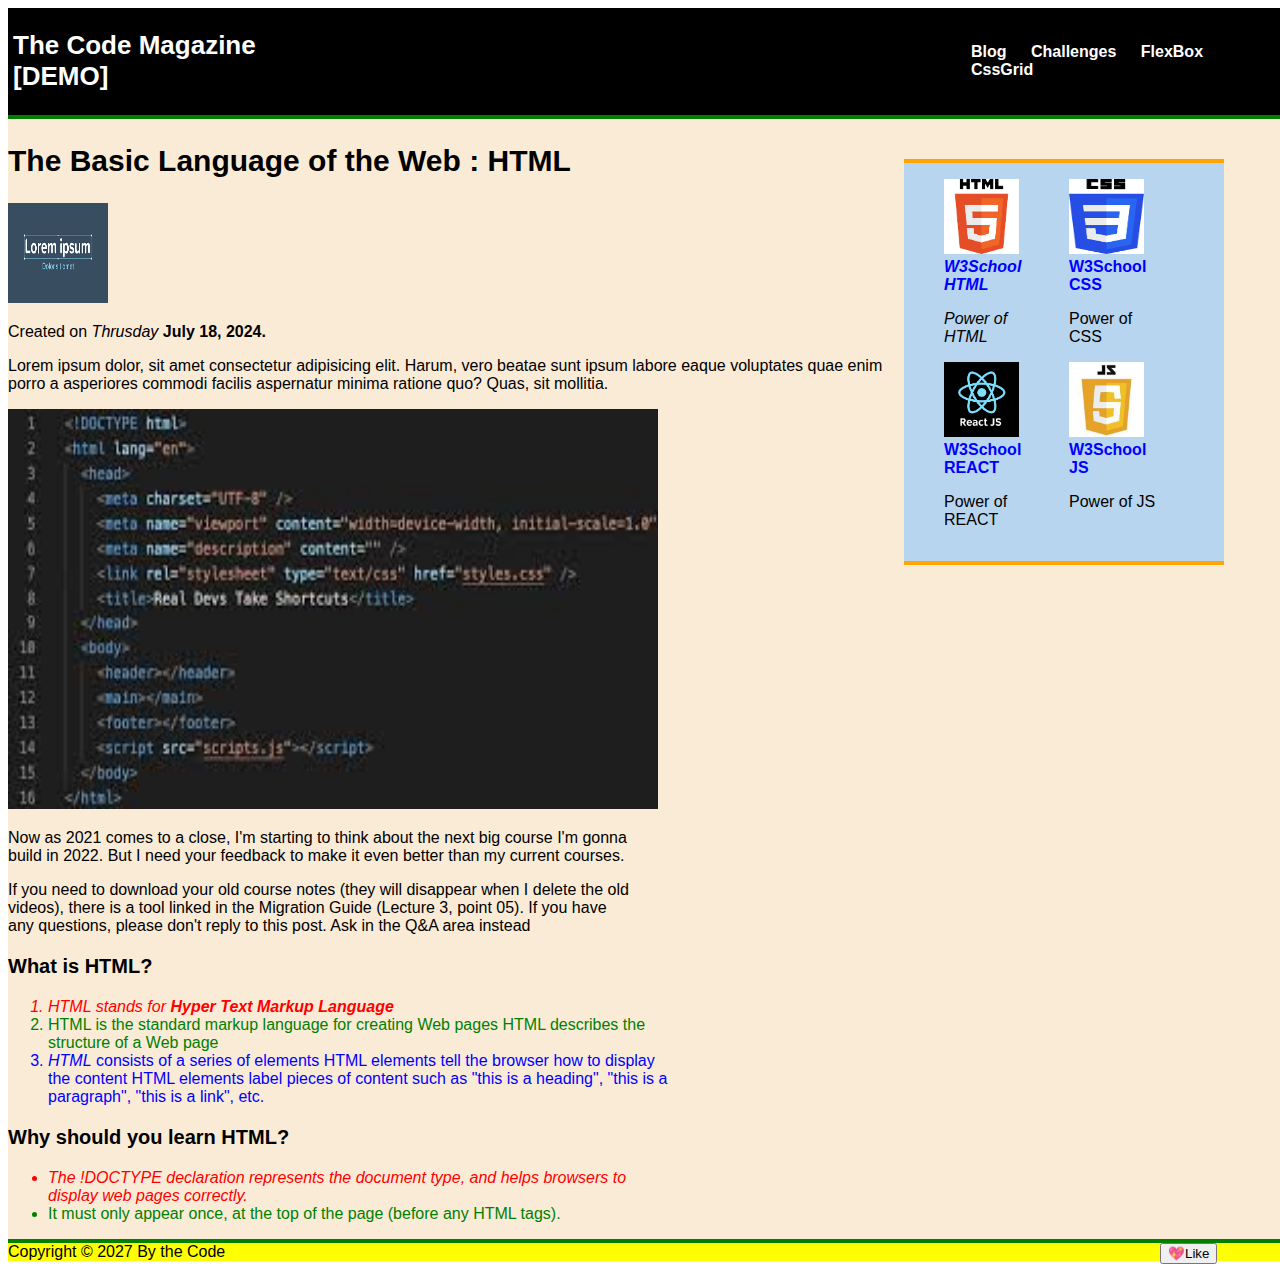
<file: HTML/index.html>
<!DOCTYPE html>
<html lang="en">
  <head>
    <meta charset="UTF-8" />
    <meta name="viewport" content="width=device-width, initial-scale=1.0" />
    <link rel="stylesheet" href="../CSS/style.css" >
    <title>The Basic Language of the Web : HTML</title>
  </head>
  <body>
    <header class="main-header">
      <h1>The Code Magazine [DEMO]</h1>

    <nav>
      <a href="blog.html">Blog</a>
    <a href="blog.html">Challenges</a>
    <a href="flexbox.html">FlexBox</a>
    <a href="cssgrid.html">CssGrid</a>
    </nav>
    
    </header>
   <div class="contain-main">
    <article>
      <header>
       <h2>The Basic Language of the Web : HTML</h2>
       <img
       src="../image/lorem.png"
        alt="A baby monkey img"
         height="100"
          width="100"
          />
   <div class="detail">
     <p>Created on <em>Thrusday</em> <strong>July 18, 2024.</strong></p>
     <p class="detail-p">Lorem ipsum dolor, sit amet consectetur adipisicing elit. Harum, 
       vero beatae sunt ipsum labore eaque voluptates quae enim porro a 
       asperiores commodi facilis aspernatur minima ratione quo? Quas, 
       sit mollitia.</p>
   </div>
       <img src="../image/code.jpg" alt="A duck img" height="400" width="650" />
      </header>
       <p style="width: 70%;">
         Now as 2021 comes to a close, I'm starting to think about the next big
         course I'm gonna build in 2022. But I need your feedback to make it even
         better than my current courses.
       </p>
       <p style="width: 70%;">
         If you need to download your old course notes (they will disappear when I
         delete the old videos), there is a tool linked in the Migration Guide
         (Lecture 3, point 05). If you have any questions, please don't reply to
         this post. Ask in the Q&A area instead
       </p>
       <h3>What is HTML?</h3>
       <p>
         <ol style="width: 70%;">
           <li>
             HTML stands for <strong>Hyper Text Markup Language </strong> 
           </li>
           <li> HTML is the standard markup language for creating Web pages HTML describes the
             structure of a Web page</li>
             <li><i>HTML</i> consists of a series of elements HTML elements tell the browser how to display the content HTML elements label pieces of content such as "this is a heading", <span>"this is a paragraph"</span>, "this is a link", etc.</li>
   
         </ol>
       
       </p>
       <h3>Why should you learn HTML?</h3>
       <ul style="width: 70%;">
         <li>
           The !DOCTYPE declaration represents the document type, and helps browsers to display web pages correctly.
         </li>
         <li>It must only appear once, at the top of the page (before any HTML tags).</li>
       </ul>
     </article>
   
      <aside>
       <ul class="related">
         <li class="aside-li">
           <img src="../image/html.png" alt="" height="75" width="75" />
           <a
             href="https://www.w3schools.com/html/html_basic.asp"
             target="_parent"
             >W3School HTML</a
           >
           <p>Power of HTML</p>
         </li>
         <li>
           <img src="../image/css.png" alt="" height="75" width="75" />
           <a
             href="https://www.w3schools.com/css/default.asp"
             target="_blank"
             >W3School CSS</a
           >
           <p>Power of CSS</p>
         </li>
   
         <li>
           <img src="../image/reacr.png" alt="" height="75" width="75" />
   
           <a href="https://www.w3schools.com/react/default.asp" target="_self"
             >W3School REACT</a
           >
           <p>Power of REACT</p>
         </li>
   
         <li>
           <img src="../image/js.jpg" alt="shoes" height="75" width="75" />
           <a href="https://www.w3schools.com/js/default.asp" target="_top"
             >W3School JS</a
           >
           <p>Power of JS</p>
         </li>
       </ul>
     </aside>
   </div>
   <button>💖Like</button>

   <footer>Copyright &copy; 2027 By the Code</footer>
  </body>
</html>
</file>
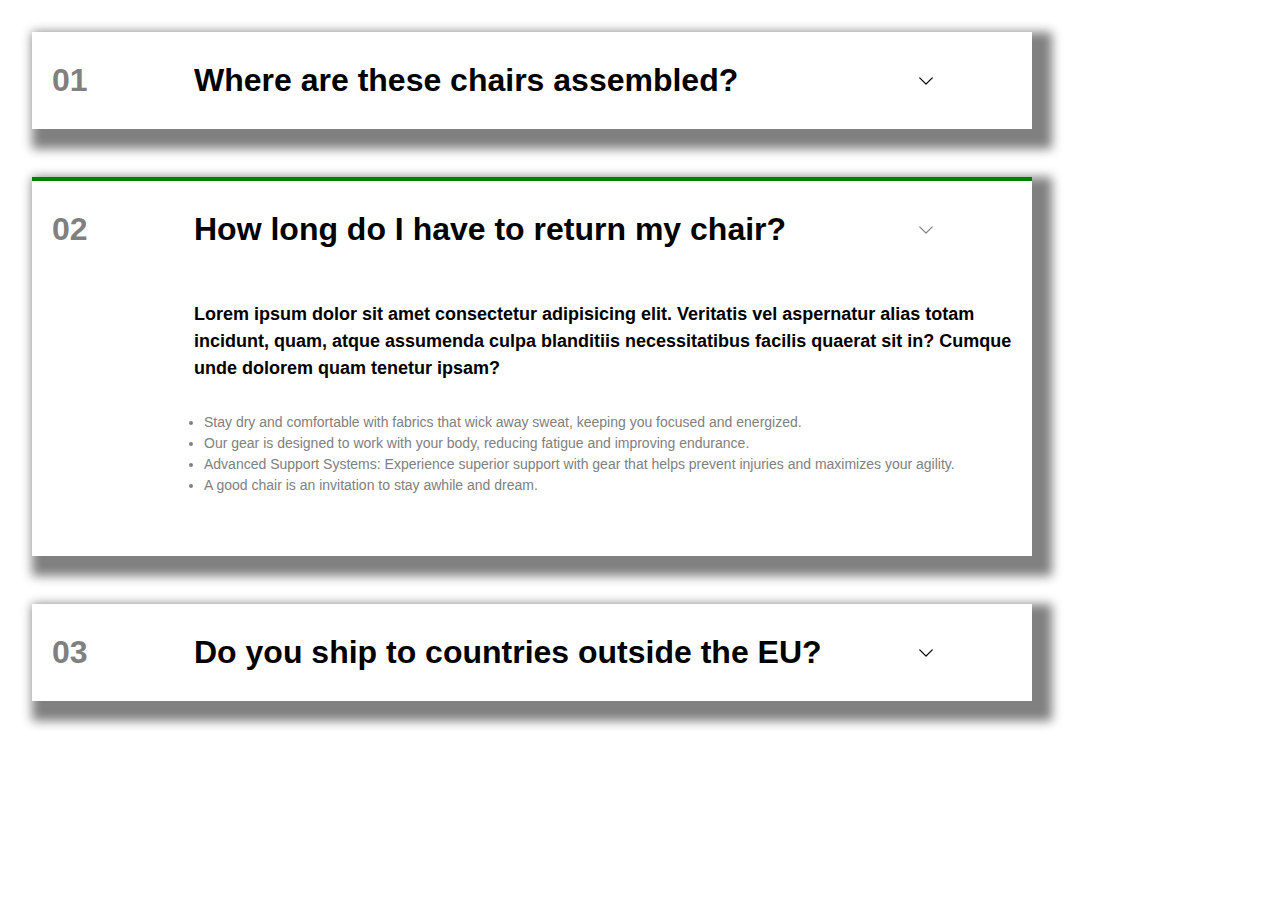
<file: Accordion/accordion.html>
<!DOCTYPE html>
<html lang="en">
  <head>
    <meta charset="UTF-8" />
    <meta name="viewport" content="width=device-width, initial-scale=1.0" />
    <title>Accordion Example</title>
    <link rel="preconnect" href="https://fonts.googleapis.com" />
    <link rel="preconnect" href="https://fonts.gstatic.com" crossorigin />
    <link
      href="https://fonts.googleapis.com/css2?family=Inter:wght@400;500;700&display=swap"
      rel="stylesheet"
    />
    <link rel="stylesheet" href="../Accordion/accordion.css" />
  </head>
  <body>
    <div class="main-container">
      <div class="container1">
        <span>01</span>
        <h1>Where are these chairs assembled?</h1>
        <svg
        xmlns="http://www.w3.org/2000/svg"
        viewBox="0 0 24 24"
        fill="currentColor"
        class="size-6"
        height="20px"
        width="20px"
      >
        <path
          fill-rule="evenodd"
          d="M12.53 16.28a.75.75 0 0 1-1.06 0l-7.5-7.5a.75.75 0 0 1 1.06-1.06L12 14.69l6.97-6.97a.75.75 0 1 1 1.06 1.06l-7.5 7.5Z"
          clip-rule="evenodd"
        />
      </svg>
    </span>
    <div class="container2-hide">
      <p>
        Lorem ipsum dolor sit amet consectetur adipisicing elit. Veritatis vel
        aspernatur alias totam incidunt, quam, atque assumenda culpa
        blanditiis necessitatibus facilis quaerat sit in? Cumque unde dolorem
        quam tenetur ipsam?
      </p>
      <ul>
        <li>
          Stay dry and comfortable with fabrics that wick away sweat, keeping
          you focused and energized.
        </li>
        <li>
          Our gear is designed to work with your body, reducing fatigue and
          improving endurance.
        </li>
        <li>
          Advanced Support Systems: Experience superior support with gear that
          helps prevent injuries and maximizes your agility.
        </li>
        <li>A good chair is an invitation to stay awhile and dream.</li>
      </ul>
     </div>
      </div>

      <div class="container2 open">
        <span>02</span>
        <h1>How long do I have to return my chair?</h1>
        <span>
          <svg
            xmlns="http://www.w3.org/2000/svg"
            viewBox="0 0 24 24"
            fill="currentColor"
            class="size-6"
            height="20px"
            width="20px"
          >
            <path
              fill-rule="evenodd"
              d="M12.53 16.28a.75.75 0 0 1-1.06 0l-7.5-7.5a.75.75 0 0 1 1.06-1.06L12 14.69l6.97-6.97a.75.75 0 1 1 1.06 1.06l-7.5 7.5Z"
              clip-rule="evenodd"
            />
          </svg>
        </span>
       <div class="container2-hide">
        <p>
          Lorem ipsum dolor sit amet consectetur adipisicing elit. Veritatis vel
          aspernatur alias totam incidunt, quam, atque assumenda culpa
          blanditiis necessitatibus facilis quaerat sit in? Cumque unde dolorem
          quam tenetur ipsam?
        </p>
        <ul>
          <li>
            Stay dry and comfortable with fabrics that wick away sweat, keeping
            you focused and energized.
          </li>
          <li>
            Our gear is designed to work with your body, reducing fatigue and
            improving endurance.
          </li>
          <li>
            Advanced Support Systems: Experience superior support with gear that
            helps prevent injuries and maximizes your agility.
          </li>
          <li>A good chair is an invitation to stay awhile and dream.</li>
        </ul>
       </div>
      </div>
      <div class="container3">
        <span>03</span>
        <h1>Do you ship to countries outside the EU?</h1>
        <svg
        xmlns="http://www.w3.org/2000/svg"
        viewBox="0 0 24 24"
        fill="currentColor"
        class="size-6"
         height="20px"
        width="20px"
      >
        <path
          fill-rule="evenodd"
          d="M12.53 16.28a.75.75 0 0 1-1.06 0l-7.5-7.5a.75.75 0 0 1 1.06-1.06L12 14.69l6.97-6.97a.75.75 0 1 1 1.06 1.06l-7.5 7.5Z"
          clip-rule="evenodd"
        />
      </svg>
    </span>
    <div class="container2-hide">
      <p>
        Lorem ipsum dolor sit amet consectetur adipisicing elit. Veritatis vel
        aspernatur alias totam incidunt, quam, atque assumenda culpa
        blanditiis necessitatibus facilis quaerat sit in? Cumque unde dolorem
        quam tenetur ipsam?
      </p>
      <ul>
        <li>
          Stay dry and comfortable with fabrics that wick away sweat, keeping
          you focused and energized.
        </li>
        <li>
          Our gear is designed to work with your body, reducing fatigue and
          improving endurance.
        </li>
        <li>
          Advanced Support Systems: Experience superior support with gear that
          helps prevent injuries and maximizes your agility.
        </li>
        <li>A good chair is an invitation to stay awhile and dream.</li>
      </ul>
     </div>
      </div>
    </div>
  </body>
</html>
</file>
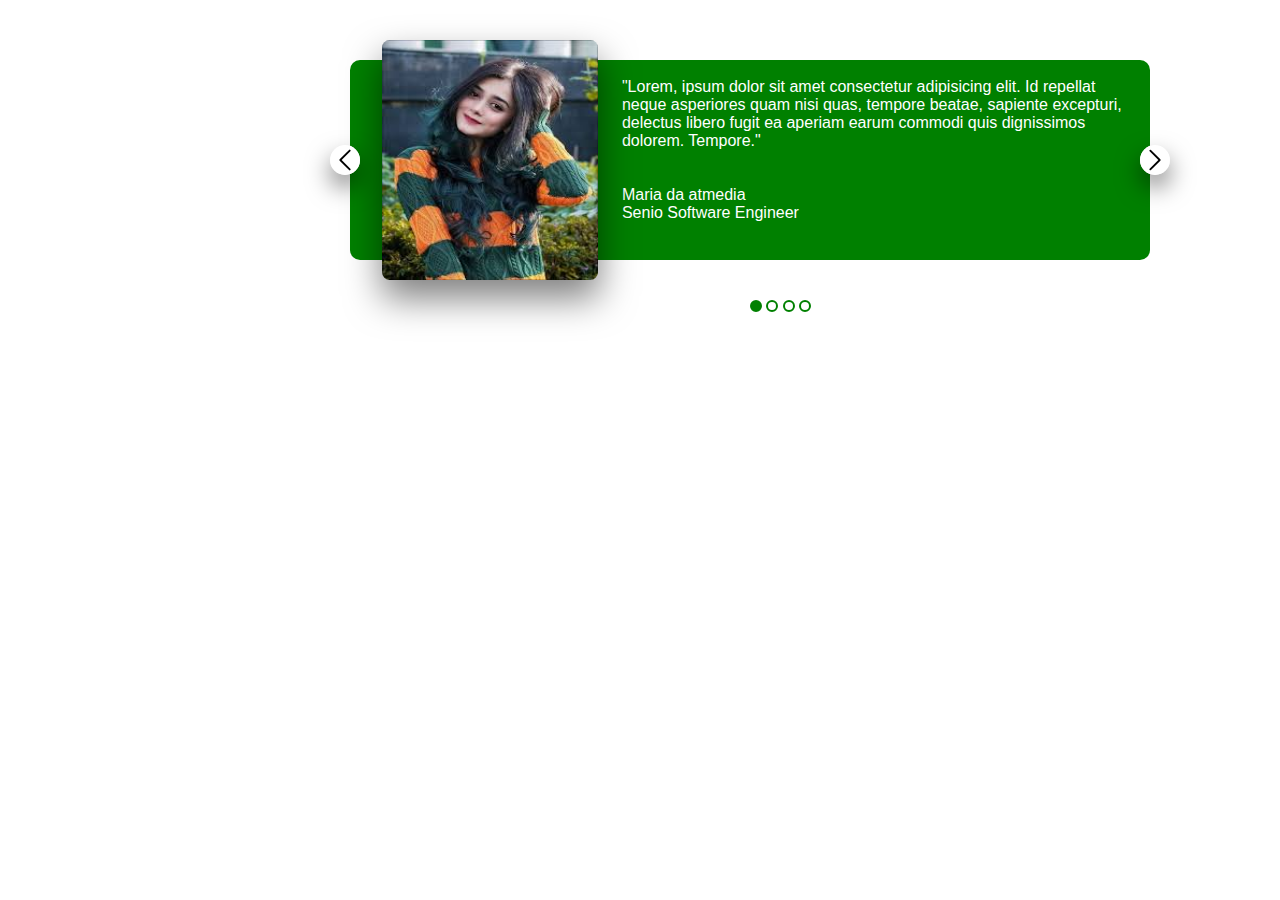
<file: Carousel/carousel.html>
<!DOCTYPE html>
<html lang="en">
  <head>
    <meta charset="UTF-8" />
    <meta name="viewport" content="width=device-width, initial-scale=1.0" />
    <title>Carousel Example</title>
    <link rel="preconnect" href="https://fonts.googleapis.com" />
    <link rel="preconnect" href="https://fonts.gstatic.com" crossorigin />
    <link
      href="https://fonts.googleapis.com/css2?family=Inter:wght@400;500;700&display=swap"
      rel="stylesheet"
    />
    <link rel="stylesheet" href="../Carousel/carousel.css" />
  </head>
  <body>
    <div class="main-container">
      <div class="card">
        <img src="../Carousel/images/g1.jfif" alt="girl img" />
        <p class="p1">
          "Lorem, ipsum dolor sit amet consectetur adipisicing elit. Id repellat
          neque asperiores quam nisi quas, tempore beatae, sapiente excepturi,
          delectus libero fugit ea aperiam earum commodi quis dignissimos
          dolorem. Tempore."
          <br />
          <br />
          <br />
          Maria da atmedia
          <br />
          Senio Software Engineer
        </p>

        <button class="btn-left">
          <svg
            class="icon-left"
            xmlns="http://www.w3.org/2000/svg"
            viewBox="0 0 24 24"
            fill="currentColor"
          >
            <path
              fill-rule="evenodd"
              d="M7.72 12.53a.75.75 0 0 1 0-1.06l7.5-7.5a.75.75 0 1 1 1.06 1.06L9.31 12l6.97 6.97a.75.75 0 1 1-1.06 1.06l-7.5-7.5Z"
              clip-rule="evenodd"
            />
          </svg>
        </button>
        <button class="btn1-right">
          <svg
            xmlns="http://www.w3.org/2000/svg"
            viewBox="0 0 24 24"
            fill="currentColor"
            class="icon-right"
          >
            <path
              fill-rule="evenodd"
              d="M16.28 11.47a.75.75 0 0 1 0 1.06l-7.5 7.5a.75.75 0 0 1-1.06-1.06L14.69 12 7.72 5.03a.75.75 0 0 1 1.06-1.06l7.5 7.5Z"
              clip-rule="evenodd"
            />
          </svg>
        </button>

        <div class="dots">
          <button class="dot dot-fill">&nbsp;</button>
          <button class="dot">&nbsp;</button>

          <button class="dot">&nbsp;</button>

          <button class="dot">&nbsp;</button>
        </div>
      </div>
    </div>
  </body>
</html>
</file>
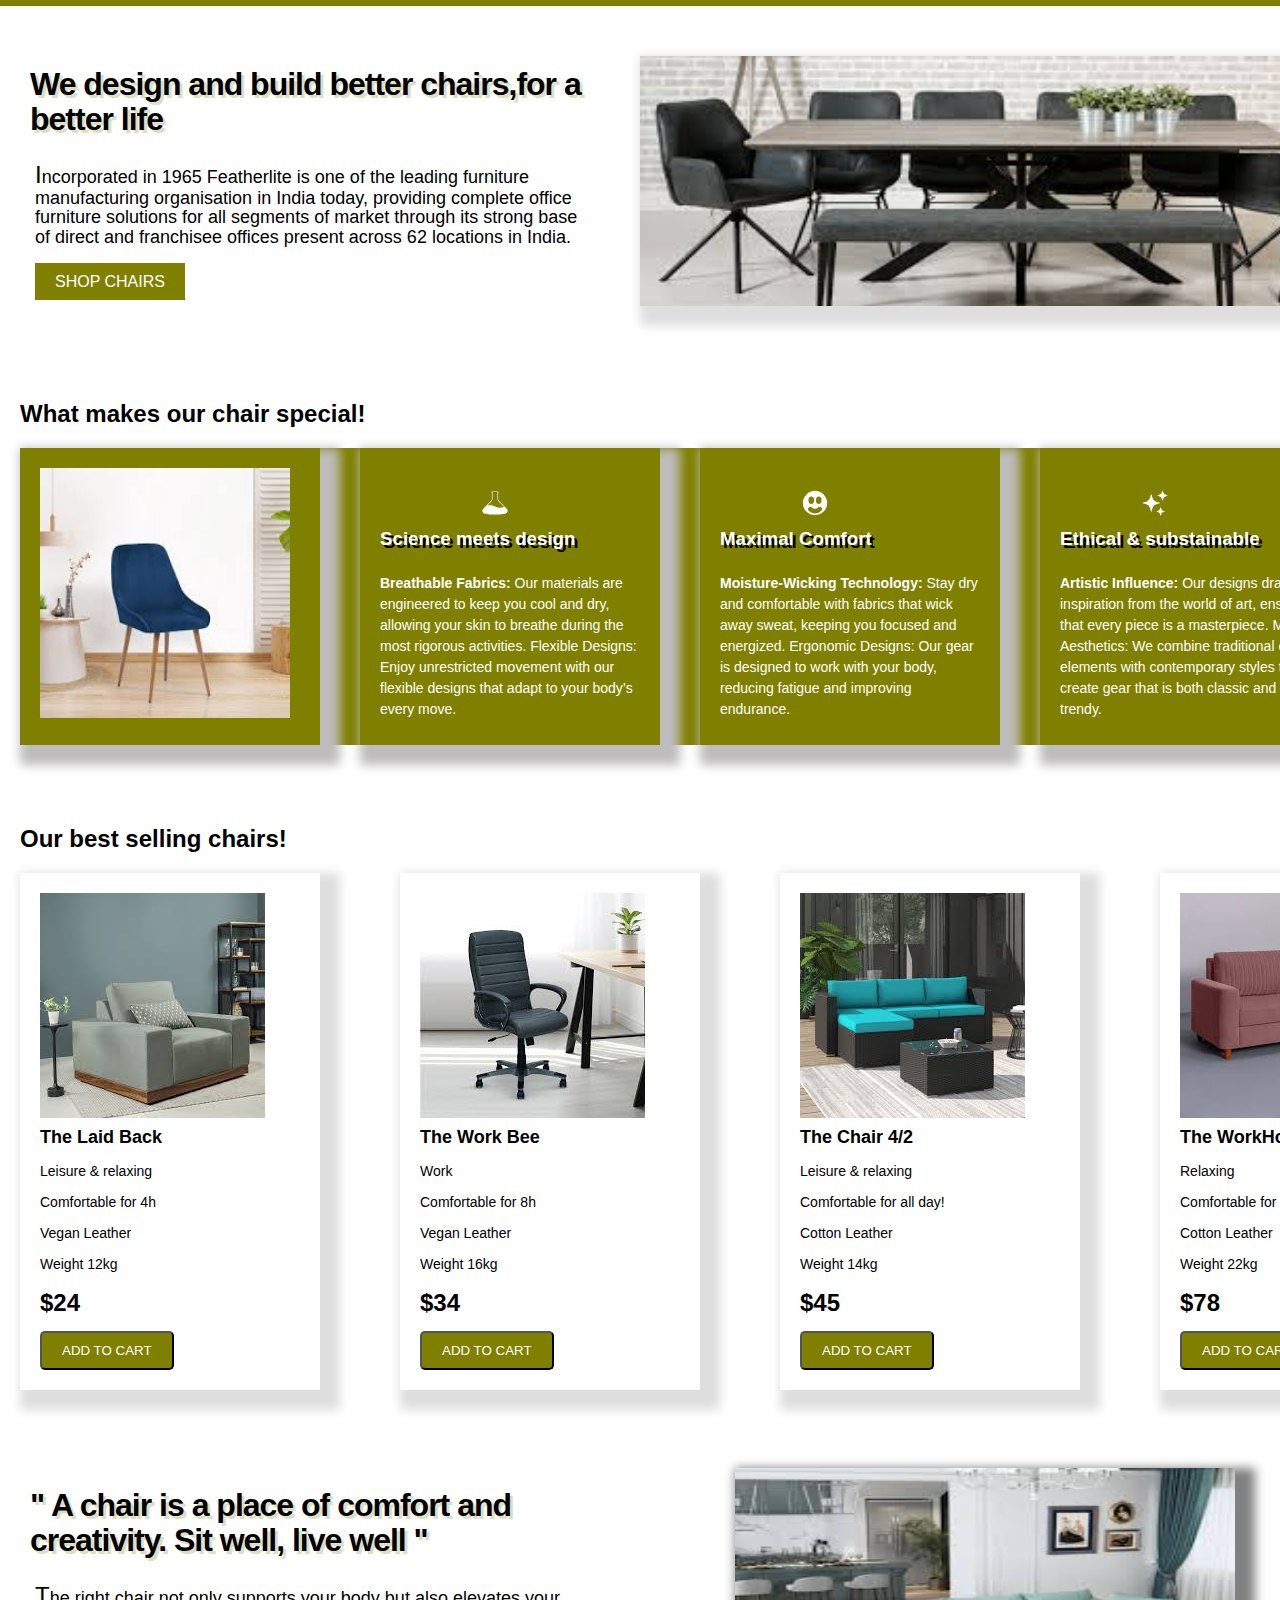
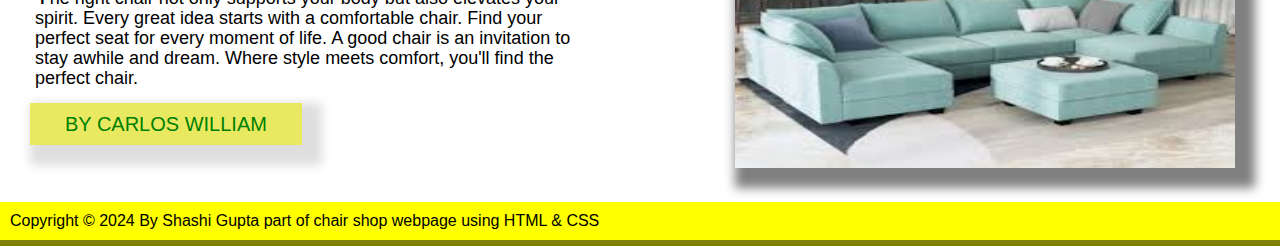
<file: Chair-WebPage/chair.html>
<!DOCTYPE html>
<html lang="en">
  <head>
    <meta charset="UTF-8" />
    <meta name="viewport" content="width=device-width, initial-scale=1.0" />
    <title>Chair Shop</title>
    <link rel="preconnect" href="https://fonts.googleapis.com" />
    <link rel="preconnect" href="https://fonts.gstatic.com" crossorigin />
    <link
      href="https://fonts.googleapis.com/css2?family=Inter:wght@400;500;700&display=swap"
      rel="stylesheet"
    />
    <link rel="stylesheet" href="../Chair-WebPage/chair.css" />
  </head>
  <body>
    <div class="main-container">
      <div class="container">
        <div class="content">
          <h1>We design and build better chairs,for a better life</h1>
          <p class="content-p">
            Incorporated in 1965 Featherlite is one of the leading furniture
            manufacturing organisation in India today, providing complete office
            furniture solutions for all segments of market through its strong
            base of direct and franchisee offices present across 62 locations in
            India.
          </p>
          <a
            href="https://www.ikea.com/in/en/cat/chairs-fu002/"
            class="content-a"
            >SHOP CHAIRS</a
          >
        </div>
        <div class="img-content">
          <img
            src="../Chair-WebPage/images/chair4.jfif"
            alt="Chairs images"
            class="img1"
          />
        </div>
      </div>

      <h2 class="h2">What makes our chair special!</h2>
      <div class="div-container">
        <div class="img-div">
          <img
            src="../Chair-WebPage/images/chair1.jfif"
            alt="chair"
            height="250px"
            width="250px"
          />
        </div>
        <div class="div1">
          <svg
            xmlns="http://www.w3.org/2000/svg"
            viewBox="0 0 24 24"
            fill="currentColor"
            class="size-6"
            height="30px"
            width="30px"
          >
            <path
              fill-rule="evenodd"
              d="M10.5 3.798v5.02a3 3 0 0 1-.879 2.121l-2.377 2.377a9.845 9.845 0 0 1 5.091 1.013 8.315 8.315 0 0 0 5.713.636l.285-.071-3.954-3.955a3 3 0 0 1-.879-2.121v-5.02a23.614 23.614 0 0 0-3 0Zm4.5.138a.75.75 0 0 0 .093-1.495A24.837 24.837 0 0 0 12 2.25a25.048 25.048 0 0 0-3.093.191A.75.75 0 0 0 9 3.936v4.882a1.5 1.5 0 0 1-.44 1.06l-6.293 6.294c-1.62 1.621-.903 4.475 1.471 4.88 2.686.46 5.447.698 8.262.698 2.816 0 5.576-.239 8.262-.697 2.373-.406 3.092-3.26 1.47-4.881L15.44 9.879A1.5 1.5 0 0 1 15 8.818V3.936Z"
              clip-rule="evenodd"
            />
          </svg>
          <h3>Science meets design</h3>

          <p class="p1">
            <b>Breathable Fabrics:</b> Our materials are engineered to keep you
            cool and dry, allowing your skin to breathe during the most rigorous
            activities. Flexible Designs: Enjoy unrestricted movement with our
            flexible designs that adapt to your body’s every move.
          </p>
        </div>
        <div class="div2">
          <svg
            class="icon1"
            xmlns="http://www.w3.org/2000/svg"
            viewBox="0 0 16 16"
            fill="currentColor"
            class="size-4"
          >
            <path
              fill-rule="evenodd"
              d="M15 8A7 7 0 1 1 1 8a7 7 0 0 1 14 0ZM6 8c.552 0 1-.672 1-1.5S6.552 5 6 5s-1 .672-1 1.5S5.448 8 6 8Zm5-1.5c0 .828-.448 1.5-1 1.5s-1-.672-1-1.5S9.448 5 10 5s1 .672 1 1.5Zm.005 4.245a.75.75 0 0 0-1.06 0 2.75 2.75 0 0 1-3.89 0 .75.75 0 0 0-1.06 1.06 4.25 4.25 0 0 0 6.01 0 .75.75 0 0 0 0-1.06Z"
              clip-rule="evenodd"
            />
          </svg>

          <h3>Maximal Comfort</h3>
          <p class="p1">
            <strong>Moisture-Wicking Technology:</strong> Stay dry and
            comfortable with fabrics that wick away sweat, keeping you focused
            and energized. Ergonomic Designs: Our gear is designed to work with
            your body, reducing fatigue and improving endurance.
          </p>
        </div>
        <div class="div3">
          <svg
            class="icon1"
            xmlns="http://www.w3.org/2000/svg"
            viewBox="0 0 24 24"
            fill="currentColor"
            class="size-6"
          >
            <path
              fill-rule="evenodd"
              d="M9 4.5a.75.75 0 0 1 .721.544l.813 2.846a3.75 3.75 0 0 0 2.576 2.576l2.846.813a.75.75 0 0 1 0 1.442l-2.846.813a3.75 3.75 0 0 0-2.576 2.576l-.813 2.846a.75.75 0 0 1-1.442 0l-.813-2.846a3.75 3.75 0 0 0-2.576-2.576l-2.846-.813a.75.75 0 0 1 0-1.442l2.846-.813A3.75 3.75 0 0 0 7.466 7.89l.813-2.846A.75.75 0 0 1 9 4.5ZM18 1.5a.75.75 0 0 1 .728.568l.258 1.036c.236.94.97 1.674 1.91 1.91l1.036.258a.75.75 0 0 1 0 1.456l-1.036.258c-.94.236-1.674.97-1.91 1.91l-.258 1.036a.75.75 0 0 1-1.456 0l-.258-1.036a2.625 2.625 0 0 0-1.91-1.91l-1.036-.258a.75.75 0 0 1 0-1.456l1.036-.258a2.625 2.625 0 0 0 1.91-1.91l.258-1.036A.75.75 0 0 1 18 1.5ZM16.5 15a.75.75 0 0 1 .712.513l.394 1.183c.15.447.5.799.948.948l1.183.395a.75.75 0 0 1 0 1.422l-1.183.395c-.447.15-.799.5-.948.948l-.395 1.183a.75.75 0 0 1-1.422 0l-.395-1.183a1.5 1.5 0 0 0-.948-.948l-1.183-.395a.75.75 0 0 1 0-1.422l1.183-.395c.447-.15.799-.5.948-.948l.395-1.183A.75.75 0 0 1 16.5 15Z"
              clip-rule="evenodd"
            />
          </svg>

          <h3>Ethical & substainable</h3>
          <p class="p1">
            <b>Artistic Influence:</b> Our designs draw inspiration from the
            world of art, ensuring that every piece is a masterpiece. Modern
            Aesthetics: We combine traditional cheer elements with contemporary
            styles to create gear that is both classic and trendy.
          </p>
        </div>
      </div>

      <h2 class="h2">Our best selling chairs!</h2>
      <div class="container2">
        <ul>
          <li>
            <img src="../Chair-WebPage/images/chair7.jfif" alt="chair" />
            <h4>The Laid Back</h4>

            <p>Leisure & relaxing</p>
            <p>Comfortable for 4h</p>
            <p>Vegan Leather</p>
            <p>Weight 12kg</p>
            <p class="price">$24</p>
            <button>ADD TO CART</button>
          </li>
          <li>
            <img src="../Chair-WebPage/images/chair3.jfif" alt="chair" />
            <h4>The Work Bee</h4>
            <p>Work</p>
            <p>Comfortable for 8h</p>
            <p>Vegan Leather</p>
            <p>Weight 16kg</p>
            <p class="price">$34</p>
            <button>ADD TO CART</button>
          </li>
          <li>
            <img src="../Chair-WebPage/images/chair6.jfif" alt="chair" />
            <h4>The Chair 4/2</h4>
            <p>Leisure & relaxing</p>
            <p>Comfortable for all day!</p>
            <p>Cotton Leather</p>
            <p>Weight 14kg</p>
            <p class="price">$45</p>
            <button>ADD TO CART</button>
          </li>
          <!-- <li>
            <img src="../Chair-WebPage/images/chair8.jfif" alt="chair" />
            <h4>Hall Chair</h4>
            <p>Leisure</p>
            <p>Comfortable for all day!</p>
            <p>Cotton Leather</p>
            <p>Weight 24kg</p>
            <p class="price">$68</p>
            <button>ADD TO CART</button>
          </li> -->
          <li>
            <img src="../Chair-WebPage/images/chair9.jfif" alt="chair" />
            <h4>The WorkHolic</h4>
            <p>Relaxing</p>
            <p>Comfortable for all day!</p>
            <p>Cotton Leather</p>
            <p>Weight 22kg</p>
            <p class="price">$78</p>
            <button>ADD TO CART</button>
          </li>
        </ul>
      </div>
      <div class="container">
        <div class="content">
          <h1 class="quote">
            A chair is a place of comfort and creativity. Sit well, live well
          </h1>

          <p class="content-p">
            The right chair not only supports your body but also elevates your
            spirit. Every great idea starts with a comfortable chair. Find your
            perfect seat for every moment of life. A good chair is an invitation
            to stay awhile and dream. Where style meets comfort, you'll find the
            perfect chair.
          </p>
          <span>BY CARLOS WILLIAM</span>
        </div>
        <div class="img-content">
          <img
            src="../Chair-WebPage/images/c11.jfif"
            alt="Chairs images"
            class="img2"
            height="300px"
            width="500px"
          />
        </div>
      </div>

      <footer>
        Copyright &copy; 2024 By Shashi Gupta part of chair shop webpage using
        HTML & CSS
      </footer>
    </div>
  </body>
</html>
</file>
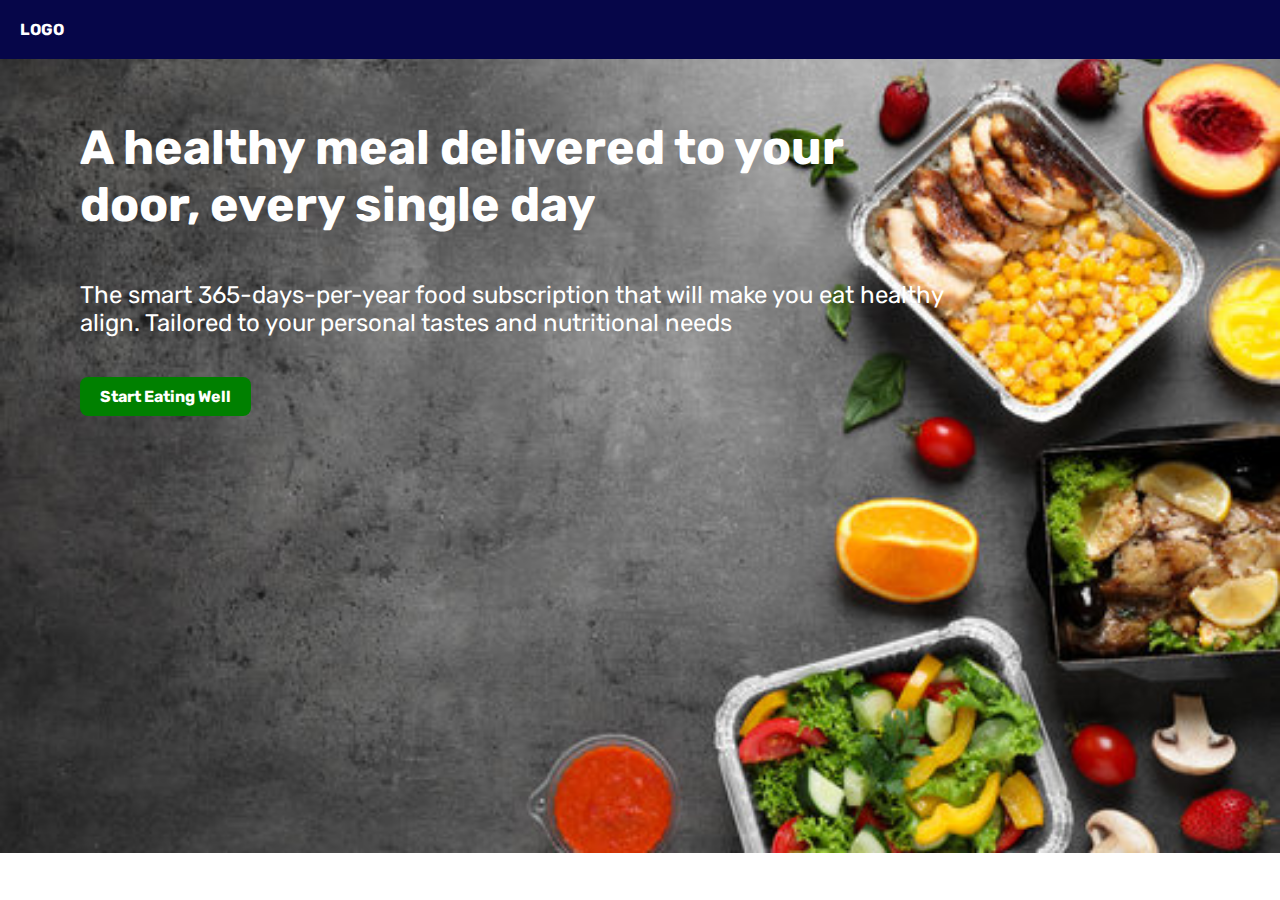
<file: Hero Section/heroSection.html>
<!DOCTYPE html>
<html lang="en">
  <head>
    <meta charset="UTF-8" />
    <meta name="viewport" content="width=device-width, initial-scale=1.0" />
    <title>Omifood Hero Section</title>
    <link rel="preconnect" href="https://fonts.googleapis.com" />
    <link rel="preconnect" href="https://fonts.gstatic.com" crossorigin />
    <link
      href="https://fonts.googleapis.com/css2?family=Inter:wght@500;400;700&family=Rubik:ital@0;1&display=swap"
      rel="stylesheet"
    />
    <link rel="stylesheet" href="../Hero Section/htmlSection.css" />
  </head>
  <body>
    <header>
      <nav>
        <div>LOGO</div>
        <div>NAVIGATION</div>
      </nav>

      <div class="div1">
        <h1>A healthy meal delivered to your door, every single day</h1>
        <p>
          The smart 365-days-per-year food subscription that will make you eat
          healthy align. Tailored to your personal tastes and nutritional needs
        </p>
        <a href="" class="btn">Start Eating Well</a>
      </div>
    </header>

    <section>
      <div>
        <!-- <h2>Some random heading</h2>
        <p>
          Lorem ipsum dolor, sit amet consectetur adipisicing elit. Adipisci
          expedita ullam labore. Unde, nam dignissimos sint quasi magni,
          similique facilis numquam, non accusamus nulla maxime earum
          praesentium sunt quas. Aspernatur!
        </p>
      </div> -->
    </section>
  </body>
</html>
</file>
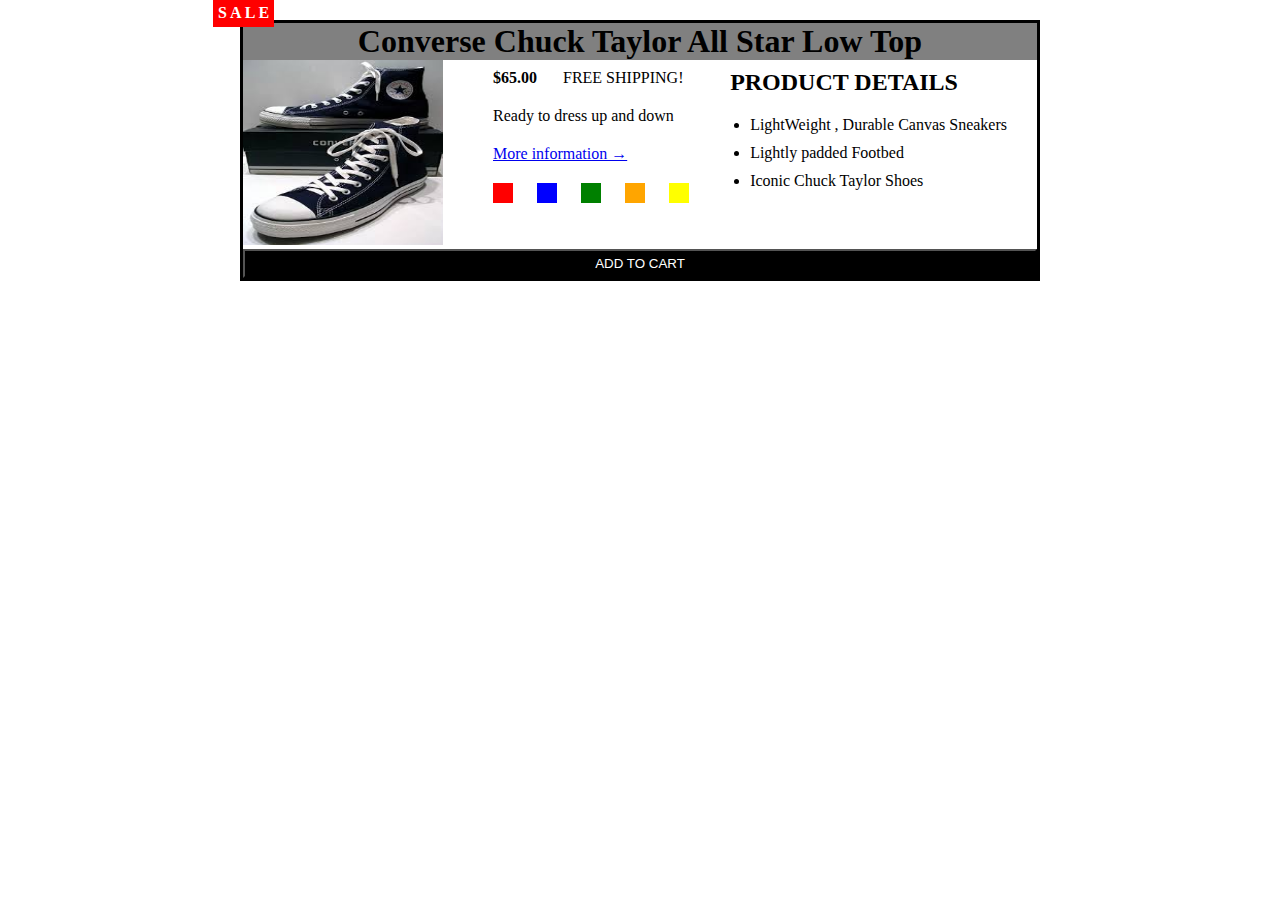
<file: HTML/Challenge2.html>
<!DOCTYPE html>
<html lang="en">
  <head>
    <meta charset="UTF-8" />
    <meta name="viewport" content="width=device-width, initial-scale=1.0" />
    <link rel="stylesheet" href="../CSS/ch2.css">
    <title>Challenge2</title>
  </head>
  <body>
    
    <div class="container">
      <article>
        <h1>Converse Chuck Taylor All Star Low Top</h1>
        <img src="../image/shoes.jpg" alt="shoes" height="185" width="200" />
       <div class="container2">
        <div class="price">
          <p class="price-p"><strong>$65.00</strong></p>
          <p class="p1">Free Shipping!</p>
          <p class="p2">Ready to dress up and down</p>
          <a
            href="https://www.google.com/search?sca_esv=9ce04a1690bce6d9&q=shoes+chuck+taylor&udm=2&fbs=[base64]&sa=X&ved=2ahUKEwjT2NDblbCHAxXkfPUHHfMIIG0QtKgLegQIDxAB&biw=767&bih=695&dpr=1.25"
           target="_parent" >More information &#x2192</a>
  
           <div class="box-container">
            <div class="box1"></div>
            <div class="box2"></div>
            <div class="box3"></div>
            <div class="box4"></div>
            <div class="box5"></div>
           </div>
           
         </div>
    
          
           <div class="product">
            <h2 class="h2-p">Product Details</h2>
          <ul>
            <li>LightWeight , Durable Canvas Sneakers</li>
            <li>Lightly padded Footbed</li>
            <li>Iconic Chuck Taylor Shoes</li>
          </ul>
           </div>
       </div>
  
        <button>Add to cart</button>
      </article>
    </div>
  </body>
</html>
</file>
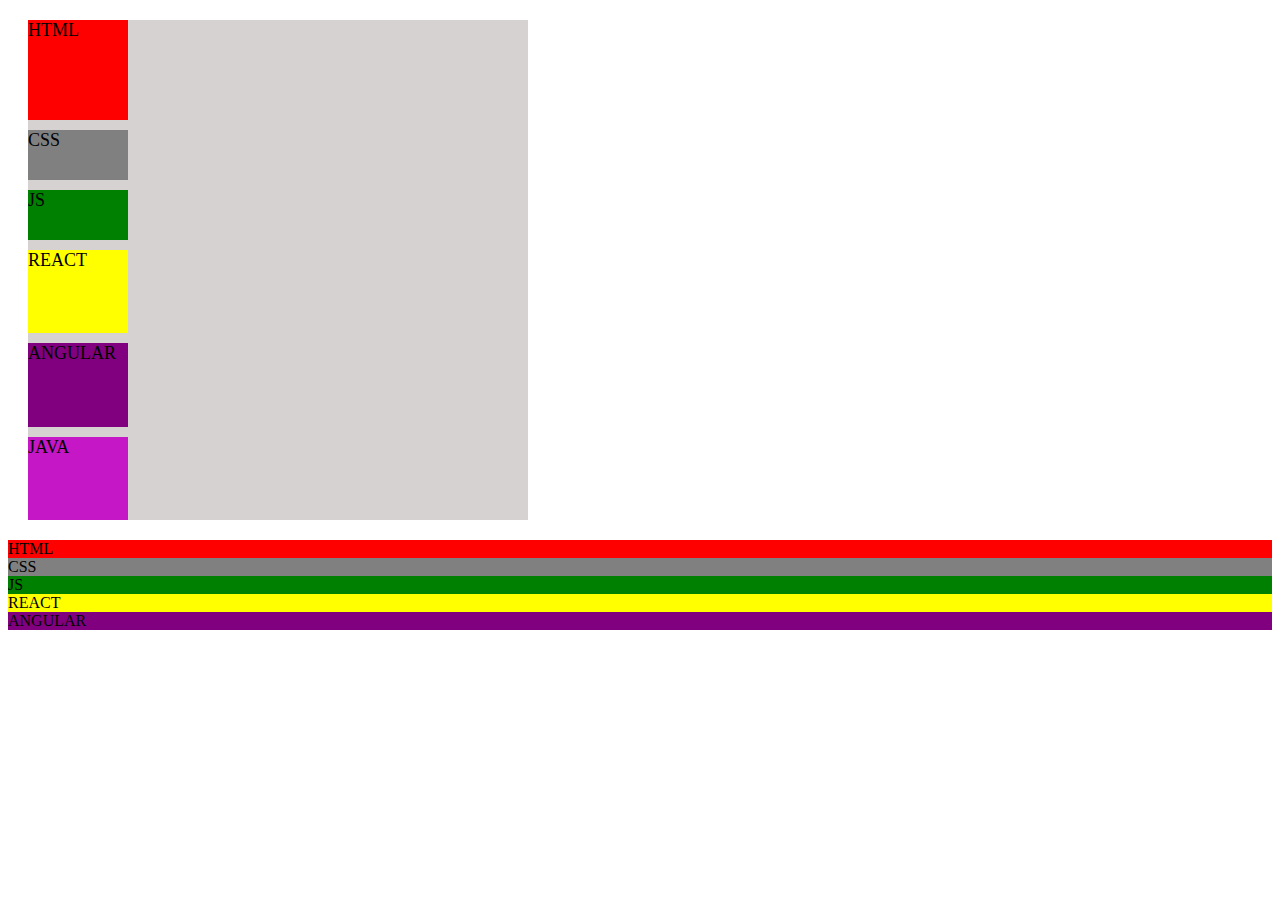
<file: HTML/cssgrid.html>
<!DOCTYPE html>
<html lang="en">
  <head>
    <meta charset="UTF-8" />
    <meta name="viewport" content="width=device-width, initial-scale=1.0" />
    <title>FlexBox Property</title>

    <style>
      .container {
        height: 500px;
        width: 500px;
        background-color: #d6d2d2;
        font-size: 18px;
        margin: 20px;
        display: grid;
        grid-template-columns: 100px;
        grid-template-rows: 100px 50px 50px;
        gap: 10px;
      }
      .el1 {
        background-color: red;
      }
      .el2 {
        background-color: gray;
      }
      .el3 {
        background-color: green;
      }
      .el4 {
        background-color: yellow;
      }
      .el5 {
        background-color: purple;
      }
      .el6 {
        background-color: rgb(198, 23, 198);
      }
    </style>
  </head>
  <body>
    <div class="container">
      <div class="el1">HTML</div>
      <div class="el2">CSS</div>
      <div class="el3">JS</div>
      <div class="el4">REACT</div>
      <div class="el5">ANGULAR</div>
      <div class="el6">JAVA</div>
    </div>

    <div class="container1">
      <div class="el1">HTML</div>
      <div class="el2">CSS</div>
      <div class="el3">JS</div>
      <div class="el4">REACT</div>
      <div class="el5">ANGULAR</div>
    </div>
  </body>
</html>
</file>
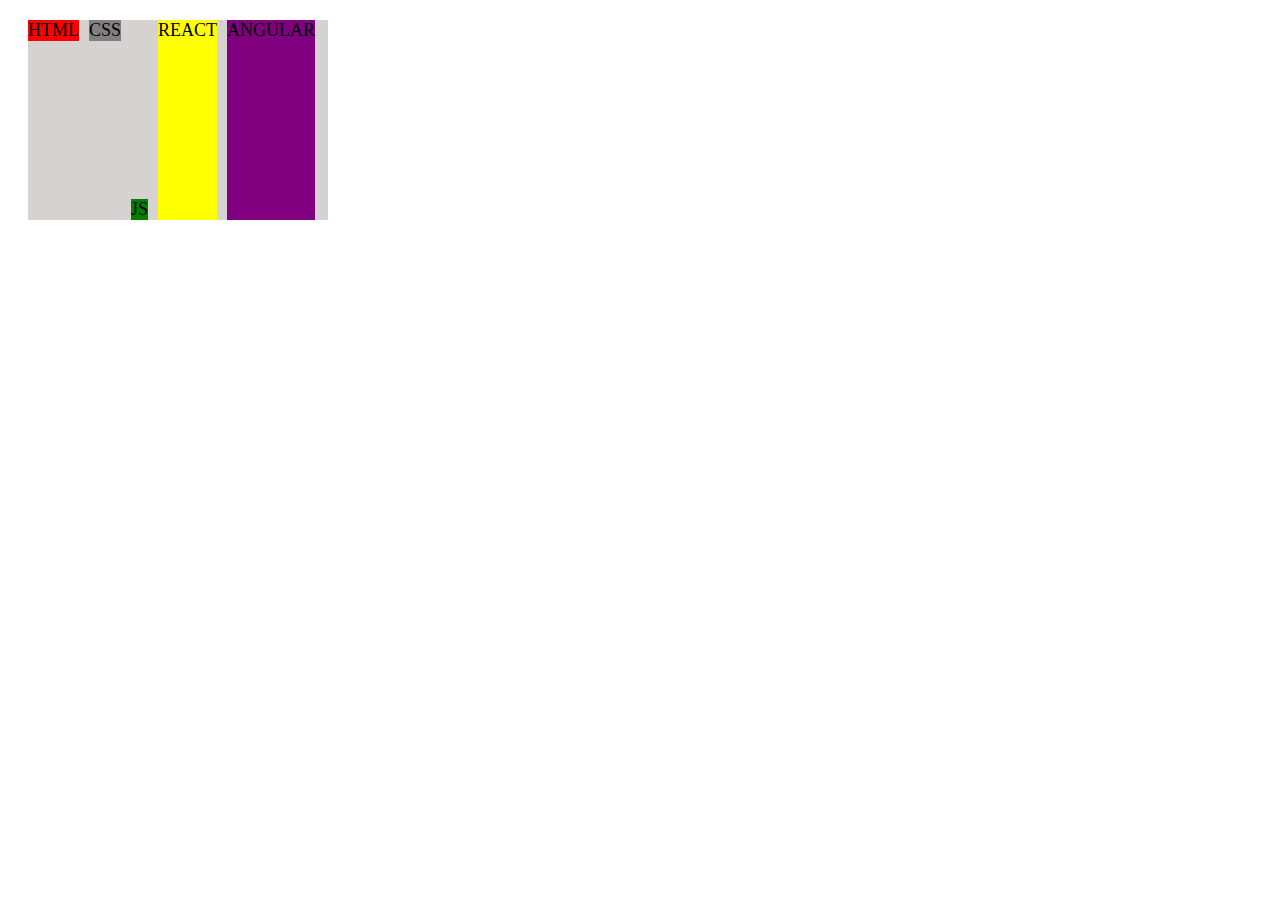
<file: HTML/flexbox.html>
<!DOCTYPE html>
<html lang="en">
  <head>
    <meta charset="UTF-8" />
    <meta name="viewport" content="width=device-width, initial-scale=1.0" />
    <title>FlexBox Property</title>

    <style>
      .container {
        height: 200px;
        width: 300px;
        background-color: #d6d2d2;
        font-size: 18px;
        margin: 20px;
        display: flex;
        align-items: stretch;
        gap: 10px;
        justify-content: flex-start;
      }
      .el1 {
        background-color: red;
        align-self: self-start;
      }
      .el2 {
        background-color: gray;
        align-self: baseline;
      }
      .el3 {
        background-color: green;
        align-self: self-end;
      }
      .el4 {
        background-color: yellow;
        align-items: flex-start;
      }
      .el5 {
        background-color: purple;
        align-items: flex-end;
      }
    </style>
  </head>
  <body>
    <div class="container">
      <div class="el1">HTML</div>
      <div class="el2">CSS</div>
      <div class="el3">JS</div>
      <div class="el4">REACT</div>
      <div class="el5">ANGULAR</div>
    </div>
  </body>
</html>
</file>
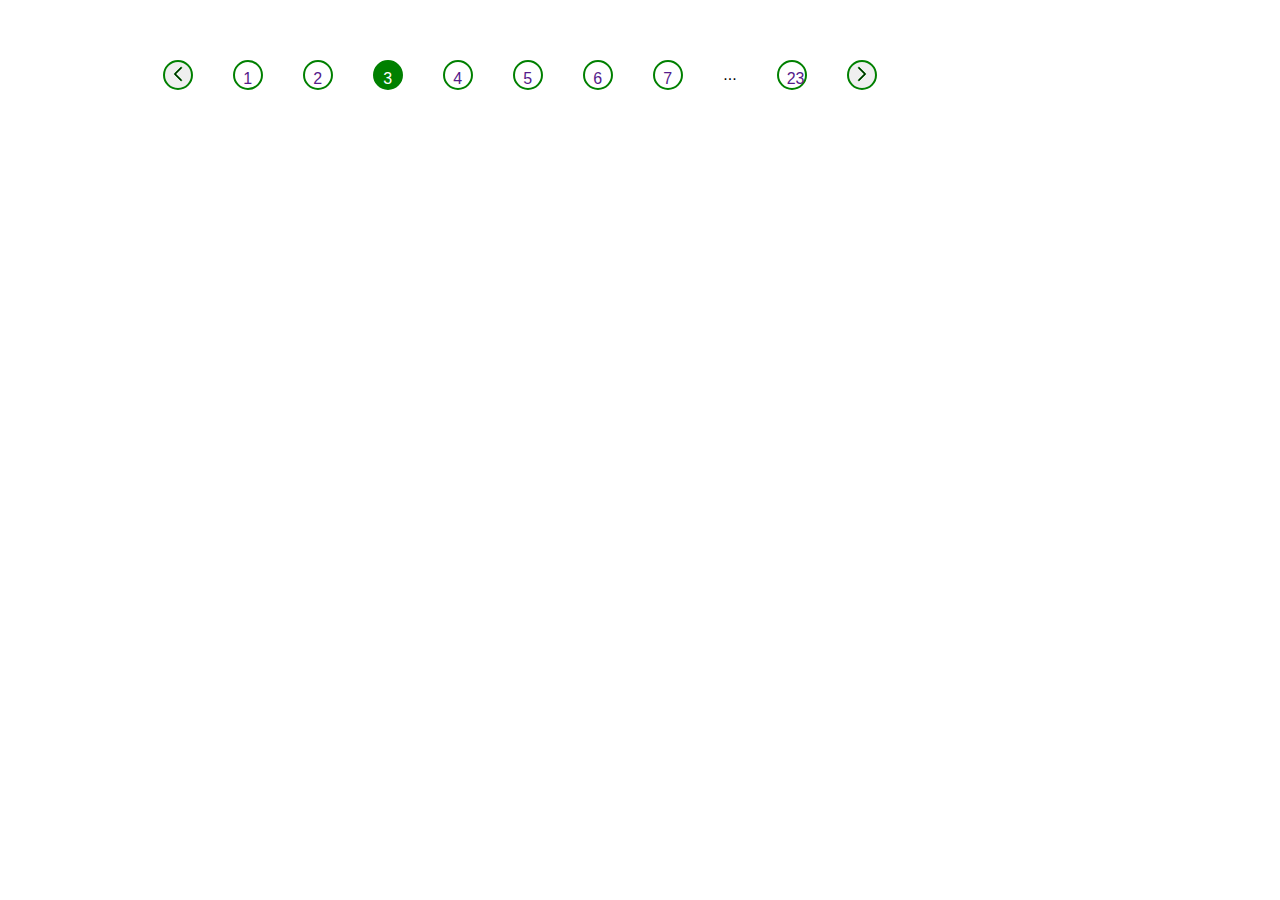
<file: Pagination/pagination.html>
<!DOCTYPE html>
<html lang="en">
  <head>
    <meta charset="UTF-8" />
    <meta name="viewport" content="width=device-width, initial-scale=1.0" />
    <title>Pagination Example</title>
    <link rel="preconnect" href="https://fonts.googleapis.com" />
    <link rel="preconnect" href="https://fonts.gstatic.com" crossorigin />
    <link
      href="https://fonts.googleapis.com/css2?family=Inter:wght@400;500;700&display=swap"
      rel="stylesheet"
    />
    <link rel="stylesheet" href="../Pagination/pagination.css" />
  </head>
  <body>
    <div class="pagination">
      <button>
        <svg
          xmlns="http://www.w3.org/2000/svg"
          viewBox="0 0 24 24"
          fill="currentColor"
          class="btn-icon"
        >
          <path
            fill-rule="evenodd"
            d="M7.72 12.53a.75.75 0 0 1 0-1.06l7.5-7.5a.75.75 0 1 1 1.06 1.06L9.31 12l6.97 6.97a.75.75 0 1 1-1.06 1.06l-7.5-7.5Z"
            clip-rule="evenodd"
          />
        </svg>
      </button>
      <a href="" class="num1">1</a>
      <a href="" class="num1">2</a>
      <a href="" class="num3">3</a>
      <a href="" class="num1">4</a>
      <a href="" class="num1">5</a>
      <a href="" class="num1">6</a>
      <a href="" class="num1">7</a>
      <span class=".dot">...</span>
      <a href="" class="num21">23</a>
      <button>
        <svg
          xmlns="http://www.w3.org/2000/svg"
          viewBox="0 0 24 24"
          fill="currentColor"
          class="btn-icon"
        >
          <path
            fill-rule="evenodd"
            d="M16.28 11.47a.75.75 0 0 1 0 1.06l-7.5 7.5a.75.75 0 0 1-1.06-1.06L14.69 12 7.72 5.03a.75.75 0 0 1 1.06-1.06l7.5 7.5Z"
            clip-rule="evenodd"
          />
        </svg>
      </button>
    </div>
  </body>
</html>
</file>
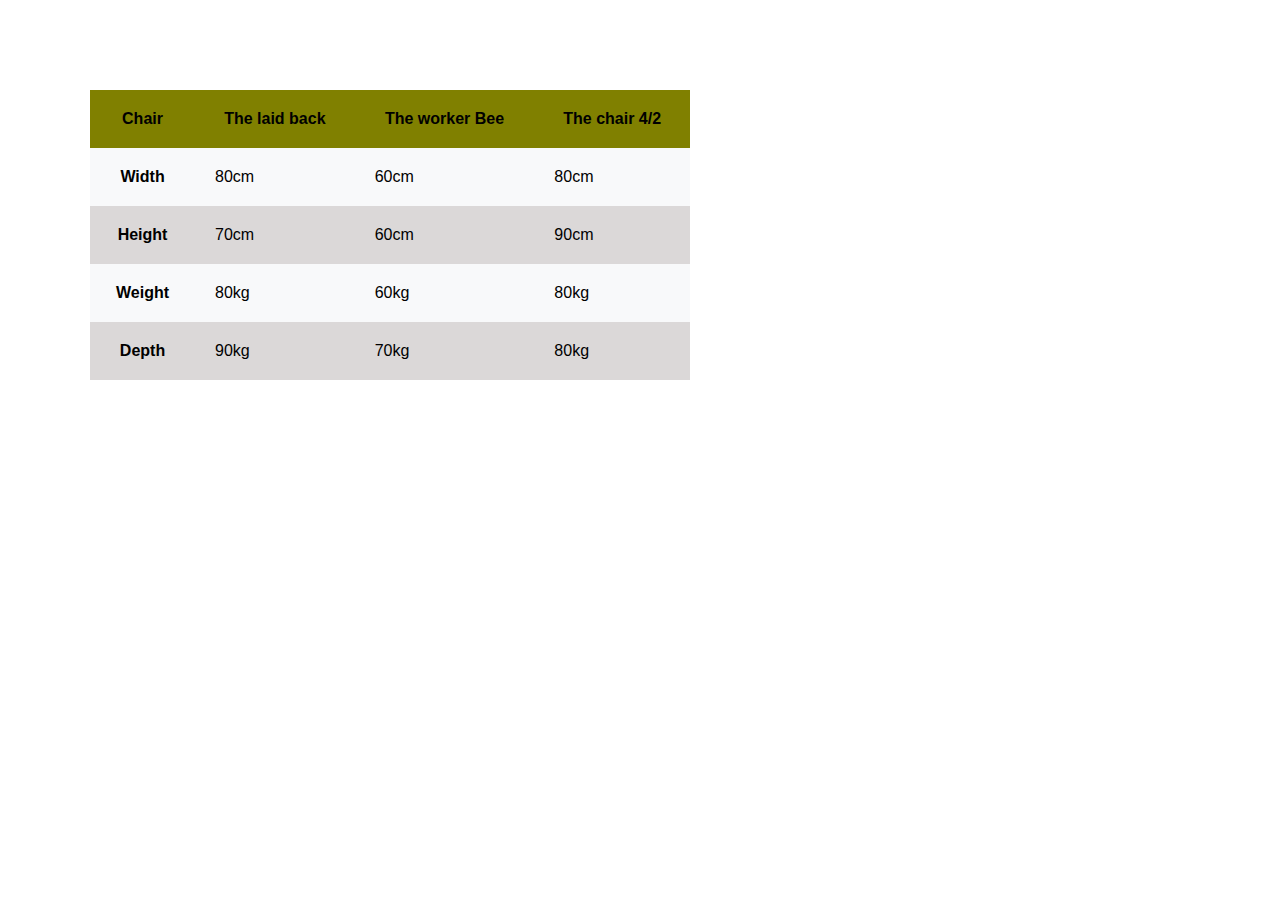
<file: Table/table.html>
<!DOCTYPE html>
<html lang="en">
  <head>
    <meta charset="UTF-8" />
    <meta name="viewport" content="width=device-width, initial-scale=1.0" />
    <title>Carousel Example</title>
    <link rel="preconnect" href="https://fonts.googleapis.com" />
    <link rel="preconnect" href="https://fonts.gstatic.com" crossorigin />
    <link
      href="https://fonts.googleapis.com/css2?family=Inter:wght@400;500;700&display=swap"
      rel="stylesheet"
    />
    <link rel="stylesheet" href="../Table/table.css" />
  </head>
  <body>
    <table>
      <thead>
        <tr>
          <th>Chair</th>
          <th>The laid back</th>
          <th>The worker Bee</th>
          <th>The chair 4/2</th>
        </tr>
      </thead>

      <tr>
        <th>Width</th>
        <td>80cm</td>
        <td>60cm</td>
        <td>80cm</td>
      </tr>

      <tr>
        <th>Height</th>
        <td>70cm</td>
        <td>60cm</td>
        <td>90cm</td>
      </tr>

      <tr>
        <th>Weight</th>
        <td>80kg</td>
        <td>60kg</td>
        <td>80kg</td>
      </tr>

      <tr>
        <th>Depth</th>
        <td>90kg</td>
        <td>70kg</td>
        <td>80kg</td>
      </tr>
    </table>
  </body>
</html>
</file>
<file: CSS/style.css>
* {
  font-family: sans-serif;
}
body {
  position: relative;
  width: 100%;
}
.main-header {
  padding: 5px;
  background-color: black;
  display: flex;
  justify-content: left;
  align-items: center;
  gap: 640px;
}
h1 {
  color: white;
  font-size: 26px;
}
/* h1::after {
  content: "TOP";
  background-color: yellow;
  font-size: 16px;
  font-weight: bold;
  display: inline-block;
  padding: 5px 10px;
  position: absolute;
  left: 80%;
  top: -20px;
} */
/* nav {
  float: right;
  position: absolute;
  top: 30px;
  left: 850px;
} */

h2 {
  font-size: 30px;
}

h3 {
  font-size: 20px;
}
/* persudo code */
li:first-child {
  font-style: italic;
  color: red;
}
li:last-child {
  color: blue;
}

li:nth-child(2) {
  color: green;
}
a {
  color: white;
  font-weight: bold;
}
a:hover {
  color: blue;
  font-weight: bold;
}

.p1,
.p2 {
  padding-bottom: 20px;
}

nav a:link {
  margin-right: 20px;
  text-decoration: none;
}
button {
  position: absolute;
  left: 90%;
}

article {
  width: 70%;
}

/* Floats */
/* aside {
  width: 25%;
  float: right;
  position: absolute;
  bottom: 450px;
  left: 900px;
  box-sizing: content-box;
  background-color: rgb(245, 234, 234);
  border: 4px solid rgb(68, 199, 199);
  justify-content: center;
  align-items: center;
} */
/* .contain-main {
  width: auto;
}
.detail {
  width: 50%;
}
.detail-p {
  justify-content: left;
} */

/* flex */
.contain-main {
  display: flex;
  background-color: antiquewhite;
  border-top: 4px solid green;
  border-bottom: 4px solid green;
}
aside {
  margin-top: 40px;
  width: 320px;
  height: 50%;
  background-color: rgb(183, 213, 239);
  border-top: 4px solid orange;
  border-bottom: 4px solid orange;
}
/* grid */
.related {
  list-style: none;
  display: grid;
  grid-template-columns: 100px 100px;
  column-gap: 25px;
  align-content: center;
}
aside li a:link {
  color: blue;
  text-decoration: none;
  display: flex;
}
aside li p {
  color: black;
}

footer {
  background-color: yellow;
}
/* aside li p {
  position: absolute;
  right: 80px;
  top: 100px;
} */
</file>
<file: Accordion/accordion.css>
* {
  margin: 0;
  padding: 0;
  box-sizing: border-box;
}

body {
  font-family: "intern", sans-serif;
}
.main-container {
  width: 100%;
  height: fit-content;
  padding: 10px auto;
}
/* container 1 grid properties */
.container1 {
  width: 1000px;
  box-shadow: 10px 10px 10px 10px grey;
  display: grid;
  grid-template-columns: 100px 700px 100px;
  row-gap: 33px;
  column-gap: 32px;
  margin-left: 32px;
  margin-bottom: 48px;
  margin-top: 32px;
  align-items: center;
  padding: 20px;
}
.container1 span,
.container2 span,
.container3 span {
  font-size: 32px;
  font-weight: 600;
  color: grey;
}
svg {
  outline: none;
}

/* container 2 grid properties */
.container2 {
  width: 1000px;
  display: grid;
  grid-template-columns: 100px 700px 100px;
  box-shadow: 10px 10px 10px 10px grey;
  row-gap: 33px;
  column-gap: 32px;
  margin-left: 32px;
  margin-bottom: 48px;
  align-items: center;
  padding: 20px;
}

.open {
  border-top: 4px solid green;
}

.open .container2-hide {
  display: block;
}
.container1 h1,
.container2 h1,
.container3 h1 {
  padding: 10px;
  color: black;
}

.container2-hide {
  grid-column: 2 / span 3;
  padding: 10px;
  line-height: 1.5;
  font-size: 18px;
  font-weight: 600;
  margin-bottom: 20px;
  display: none;
}
.container2-hide p {
  margin-bottom: 20px;
}
.container2-hide ul {
  grid-column: 2 / span 3;
  padding: 10px;
  line-height: 1.5;
  font-size: 14px;
  font-weight: 500;
  color: grey;
}

/* container 3 grid properties */
.container3 {
  width: 1000px;
  display: grid;
  grid-template-columns: 100px 700px 100px;
  box-shadow: 10px 10px 10px 10px grey;
  row-gap: 33px;
  column-gap: 32px;
  margin-left: 32px;
  margin-bottom: 48px;
  align-items: center;
  padding: 20px;
}
</file>
<file: Carousel/carousel.css>
* {
  margin: 0;
  padding: 0;
  box-sizing: border-box;
}

body {
  font-family: "intern", sans-serif;
}
.main-container {
  width: 100%;
  height: fit-content;
  margin: 60px auto;
  padding-left: 350px;
  justify-content: center;
  align-items: center;
}
/* .main-container {
  width: 1000px;
  padding: 20px;
} */
.card {
  width: 800px;
  background-color: green;
  padding: 20px;
  height: 200px;
  display: flex;
  align-items: center;
  gap: 60px;
  position: relative;
  border-radius: 10px;
}
.card img {
  height: 160px;
  width: 450px;
  border-radius: 5px;
  transform: scale(1.5);
  margin-left: 48px;
  box-shadow: 0 12px 24px rgba(0, 0, 0, 0.5);
}
.card .p1 {
  color: white;
  margin-bottom: 20px;
}
.btn-left,
.btn1-right {
  position: absolute;
  border-radius: 50%;
  border: none;
  display: flex;
  justify-content: center;
  align-items: center;
  box-shadow: 0 12px 24px rgba(0, 0, 0, 0.5);
  cursor: pointer;
}
.btn-left {
  left: -20px;
}
.btn1-right {
  left: 790px;
}
.icon-left,
.icon-right {
  height: 30px;
  width: 30px;
  background-color: white;
  border-radius: 50%;
}
.dots {
  position: absolute;
  top: 120%;
  left: 400px;
}
.dot {
  background-color: white;
  border: 2px solid green;
  height: 12px;
  width: 12px;
  border-radius: 50%;
  cursor: pointer;
}
.dot-fill {
  background-color: green;
}
</file>
<file: Chair-WebPage/chair.css>
* {
  margin: 0;
  padding: 0;
  box-sizing: border-box;
}

body {
  font-family: "intern", sans-serif;
}
.main-container {
  width: 100%;
  height: fit-content;
  padding: 10px auto;
  border-top: 6px solid #808000;
  border-bottom: 6px solid #808000;
  /* background-color: rgb(219, 144, 47); */
}
.container {
  width: 100%;
  padding: 10px;
  display: flex;
  align-items: center;
  margin-bottom: 20px;

  /* background-color: aquamarine; */
}
h1 {
  line-height: 1.1;
  letter-spacing: -1px;
  margin-top: 32px;
  margin-left: 20px;
  text-shadow: 3px 3px #dedec2;
}

.h2 {
  margin-top: 80px;
  margin-left: 20px;
}
h3 {
  margin-bottom: 20px;
  text-shadow: 3px 3px #000000;
}
.content-p {
  font-size: 18px;
  font-weight: 400;
  line-height: 1.1;
  padding: 25px;
}
.content-p::first-letter {
  font-size: 24px;
  font-weight: 500;
}
.content-a {
  text-decoration: none;
  background-color: #808000;
  padding: 10px 20px;
  margin-left: 25px;
  color: white;
  font-weight: 500;
}
.content-a:hover {
  background-color: #969609;
}

.content {
  width: 50%;

  /* background-color: bisque; */
}
.img-content {
  width: 50%;
  /* background-color: gainsboro; */
  margin-left: 30px;
}
.img1 {
  margin-top: 40px;
  height: 250px;
  width: 750px;
  box-shadow: 10px 10px 10px 10px #dfdede;
}
svg {
  margin-left: 100px;
  margin-top: 20px;
  margin-bottom: 0px;
  stroke: #808000;
}
.icon1 {
  height: 30px;
  width: 30px;
  margin-left: 80px;
}
.icon2 {
  height: 30px;
  width: 30px;
}

.div-container {
  display: grid;
  grid-template-columns: 300px 300px 300px 300px;
  column-gap: 40px;
  background-color: #808000;
  color: white;
  margin: 20px;
  width: 1400px;
  /* box-shadow: 10px 10px 10px 10px #dfdede; */

  /* border: 4px solid #808000; */
  /* border-bottom: 4px solid #808000; */
}
.div1,
.div2,
.div3,
.img-div {
  font-size: 16px;
  font-weight: 400;
  line-height: 1.5;
  padding: 20px;
  box-shadow: 10px 10px 10px 10px #bebcbc;
}

.p1 {
  font-size: 14px;
  font-weight: 400;
  line-height: 1.5;
}

/* container2 */
.container2 ul {
  display: grid;
  grid-template-columns: 300px 300px 300px 300px 300px;
  padding: 20px;
  column-gap: 80px;
}
ul li {
  list-style: none;
  padding: 20px;
  line-height: 1.5;
  font-size: 14px;
  font-weight: 400;
  box-shadow: 10px 10px 10px 10px #dfdede;
}
li p {
  margin-bottom: 10px;
}
ul li h4 {
  font-size: 18px;
  padding: 0px 0px 10px;
}
.price {
  font-size: 24px;
  font-weight: 600;
}
button {
  padding: 10px 20px;
  background-color: #808000;
  color: white;
  border-radius: 5px;
}
button:hover {
  background-color: #969609;
  cursor: pointer;
}
.quote::before {
  content: '"';
}
.quote::after {
  content: '"';
}
span {
  padding: 10px 35px;
  background-color: #e9e961;
  margin-left: 20px;
  color: green;
  font-weight: 500;
  font-size: 20px;
  box-shadow: 10px 10px 10px 10px #dfdede;
}
.img2 {
  margin-top: 48px;
  margin-left: 80px;
  box-shadow: 10px 10px 10px 10px #808080;
}

footer {
  margin-top: 10px;
  padding: 10px;
  background-color: yellow;
}
</file>
<file: Hero Section/htmlSection.css>
* {
  margin: 0;
  padding: 0;
  box-sizing: border-box;
}

body {
  width: 100vh;
  font-family: "Rubik", sans-serif;
  color: #444;
  background-image: url(../image/b.jpg);
  background-size: cover;
  background-repeat: no-repeat;
}
nav {
  width: 221vh;
  font-weight: 700;
  font-size: 16px;
  display: flex;
  justify-content: space-between;
  margin-bottom: 60px;
  color: white;
  background-color: rgb(6, 6, 73);
  padding: 20px;
}
h1 {
  font-size: 48px;
  margin-bottom: 48px;
  margin-left: 80px;
  color: white;
}
.div1 {
  width: 100vh;
}
.div1 p {
  width: 100%;
  font-size: 24px;
  margin-left: 80px;
  margin-bottom: 50px;
  color: white;
}
a {
  font-weight: 700;
  width: 50%;
  text-decoration: none;
  margin: 80px;
  color: white;
}
.btn {
  padding: 10px 20px;
  background-color: green;
  border-radius: 8px;
  cursor: pointer;
}
/* .btn:visited,
.btn:link {
  font-weight: 700;
  cursor: pointer;
} */
.btn:hover {
  background-color: rgb(140, 244, 140);
  color: black;
}
section {
  margin: 20px;
}
</file>
<file: CSS/ch2.css>
* {
  padding: 0;
  margin: 0;
}
.container {
  width: 800px;
  margin: 20px auto;
}
h1 {
  text-align: center;
  background-color: gray;
  width: 100%;
  position: relative;
}
h1::before {
  position: absolute;
  content: "S A L E";
  background-color: red;
  left: -30px;
  top: -65%;
  display: inline-block;
  padding: 5px;
  box-shadow: inset;
  font-size: 16px;
  color: white;
  text-align: center;
}
.container2 {
  float: right;
  position: relative;
  width: 100%;
}
.price {
  float: left;
  position: absolute;
  left: 250px;
  top: -180px;
}
.price-p {
  margin-bottom: 20px;
}
.product {
  position: absolute;
  right: 30px;
  top: -200px;
}
.box-container {
  display: inline-block;
  height: 40px;
  width: 100%;
  margin-top: 20px;
}
.box1 {
  display: inline-block;
  height: 20px;
  width: 20px;
  background-color: red;
  margin-right: 20px;
}
.box2 {
  display: inline-block;
  height: 20px;
  width: 20px;
  background-color: blue;
  margin-right: 20px;
}
.box3 {
  display: inline-block;
  height: 20px;
  width: 20px;
  background-color: green;
  margin-right: 20px;
}
.box4 {
  display: inline-block;
  height: 20px;
  width: 20px;
  background-color: orange;
  margin-right: 20px;
}
.box5 {
  display: inline-block;
  height: 20px;
  width: 20px;
  background-color: yellow;
  margin-right: 20px;
}
.h2-p {
  text-transform: uppercase;
  margin-top: 20px;
  margin-bottom: 20px;
}
button {
  background-color: black;
  color: white;
  text-transform: uppercase;
  width: 100%;
  padding: 5px;
}
button:hover {
  background-color: white;
  cursor: pointer;
  color: black;
  border: none;
}
.p1 {
  text-transform: uppercase;
  margin-top: 20px;
  margin-bottom: 20px;
  float: right;
  position: absolute;
  top: -20px;
  left: 70px;
}
ul {
  margin-left: 20px;
  margin-bottom: 20px;
}
li {
  margin-bottom: 10px;
}
article {
  border: 3px solid black;
}
a:hover {
  text-decoration: none;
}
.p2 {
  margin-bottom: 20px;
}
</file>
<file: Pagination/pagination.css>
* {
  margin: 0;
  padding: 0;
  box-sizing: border-box;
}

body {
  font-family: "intern", sans-serif;
  justify-content: center;
}
.pagination {
  width: 1000px;
  /* background-color: antiquewhite; */
  margin: 20px;
  padding: 20px;
  display: flex;
  align-items: center;
  justify-content: center;
}
button {
  border: 2px solid green;
  height: 30px;
  width: 30px;
  border-radius: 50%;
  cursor: pointer;
  margin: 20px;
}
a:hover,
.num3,
a:active,
button:hover {
  background-color: green;
  color: white;
  stroke: white;
}
.btn-icon {
  height: 20px;
  width: 20px;
  stroke: green;
  justify-content: center;
}

a {
  justify-content: center;
  border: 2px solid green;
  height: 30px;
  width: 30px;
  border-radius: 50%;
  cursor: pointer;
  text-decoration: none;
  display: block;
  padding-left: 8px;
  margin: 20px;

  padding-top: 8px;
}
span {
  margin: 20px;
}
</file>
<file: Table/table.css>
* {
  margin: 0;
  padding: 0;
  box-sizing: border-box;
}

body {
  font-family: "intern", sans-serif;
  justify-content: center;
}
table {
  margin-left: 90px;
  margin-top: 90px;
  border-collapse: collapse;
  width: 600px;
  /* background-color: antiquewhite; */
  /* border: 2px solid grey; */
}
thead th {
  background-color: #808000;
}
tr,
th {
  justify-content: center;
}
td,
th {
  /* border: 2px solid grey; */
  justify-items: center;
  align-items: center;
  padding: 20px;
}
tr:nth-child(even) {
  background-color: rgb(219, 216, 216);
}
tr:nth-child(odd) {
  background-color: #f8f9fa;
}
</file>
